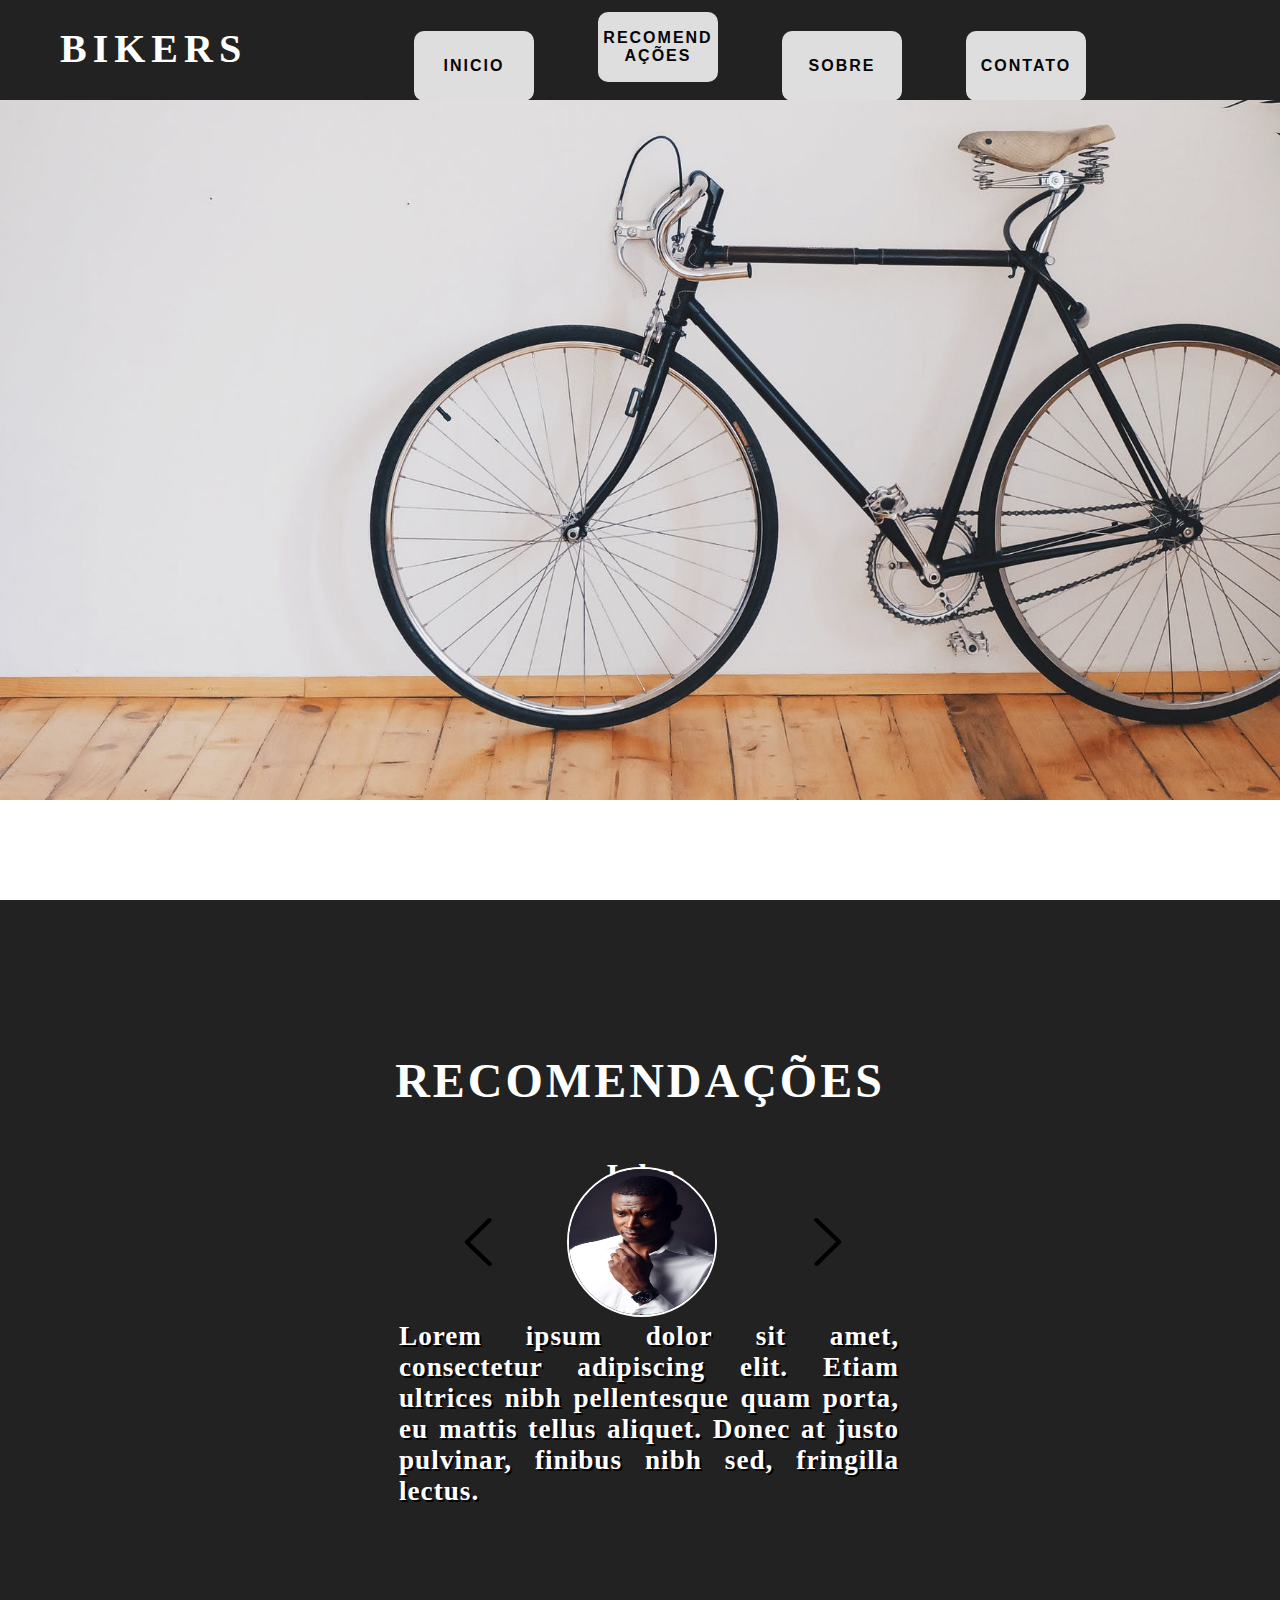
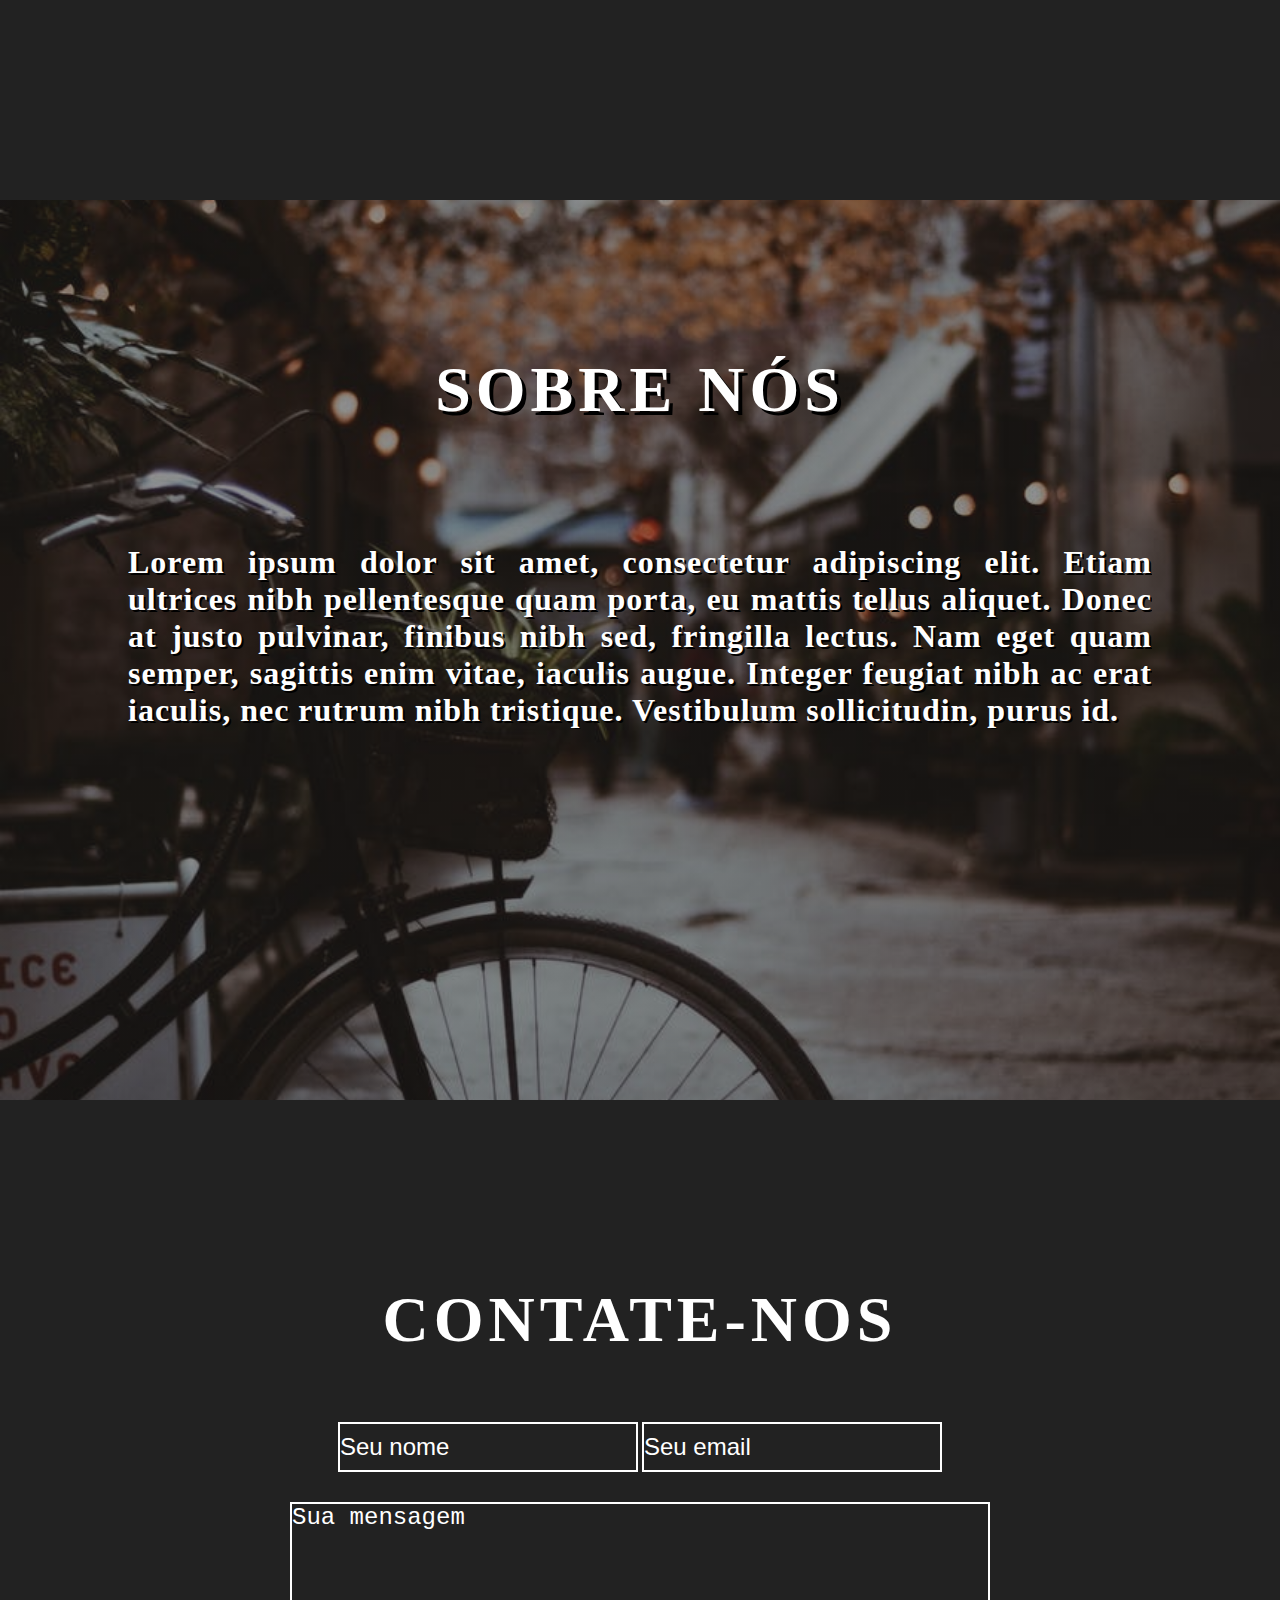
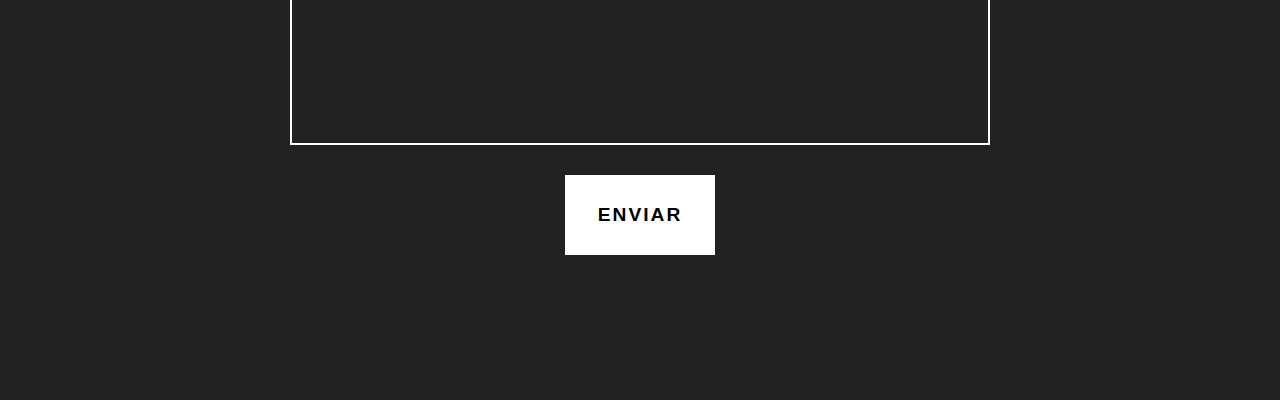
<file: pages/index.html>
<!DOCTYPE html>
<html>
    <head lang="en">
        <title>Bikes</title>
        <meta name="viewport" content="width=device-width initial-scale=1.0">
        <link href="../styles/index.css" rel="stylesheet"/>
        <link href="../styles/banner.css" rel="stylesheet"/>
    </head>
    <body>
        <div>
            <div id="header">
                <div id="banner">
                    <h1>Bikers</h1>
                    <a href="index.html"><button class="banner-button" id="inicio">Inicio</button></a>
                    <a href="index.html#rec">
                        <button class="banner-button" id="recomendacoes">Recomendações</button>
                    </a>
                    <a href="index.html#sobre">
                        <button class="banner-button" id="sobre-button">Sobre</button>
                    </a>
                    <a href="index.html#footer">
                        <button class="banner-button" id="contato-button">Contato</button>
                    </a>
                </div>
            </div>
        </div>
        <div id="rec">
            <h3 id="rec-title">Recomendações</h3>
            <div id="name-ctn">
                <h4 id="person-name">John</h4>
            </div>
            <div id="content-ctn">
                <img id="photo" src="../images/rec/person1.jpeg" width="200px" height="200px"/>
                <img id="arrow-right" class="arrow" src="../images/arrow.png">
                <img id="arrow-left"  class="arrow" src="../images/arrow.png">
                <div id="rec-txt">
                    <p id="txt">
                        Lorem ipsum dolor sit amet, consectetur adipiscing elit. Etiam ultrices nibh pellentesque quam porta, eu mattis tellus
                        aliquet. Donec at justo pulvinar, finibus nibh sed, fringilla lectus.
                    </p>
                </div>
            </div>
        </div>
        <div id="sobre">
            <h3 id="sobre-nos-txt">
                Sobre Nós
            </h3>
            <div id="sobre-nos-ctn">
                <p>
                    Lorem ipsum dolor sit amet, consectetur adipiscing elit. Etiam ultrices nibh pellentesque quam porta, eu mattis tellus
                    aliquet. Donec at justo pulvinar, finibus nibh sed, fringilla lectus. Nam eget quam semper, sagittis enim vitae, iaculis
                    augue. Integer feugiat nibh ac erat iaculis, nec rutrum nibh tristique. Vestibulum sollicitudin, purus id.
                </p>
            </div>
        </div>
        <div id="footer">
            <div id="contact-ctn">
                <h3>Contate-nos</h3>
                <input class="info" type="text" placeholder="Seu nome"/>
                <input class="info" type="email" placeholder="Seu email"/>
                <textarea class="info" id="message" placeholder="Sua mensagem"></textarea>
                <button id="send-msg">Enviar</button>
            </div>
        </div>
        <script src="../scripts/main.js" type="module"></script>
    </body>
</html>
</file>
<file: styles/index.css>
* {
  padding: 0;
  margin: 0;
  box-sizing: border-box;
  font-size: 16px;
  overflow-x: hidden;
}

/* HEADER */

#header {
  width: 100vw;
  height: 100vh;
  background: url("../images/main_wallpaper.jpeg") center;
  transition: height 2s;
}

/* recomendacoes */

#rec {
  width: 100vw;
  height: 100vh;
  background: #222222;
  text-align: center;
  position: relative;
  overflow-y: hidden;
}

#rec-title {
  letter-spacing: 3px;
  color: white;
  text-transform: uppercase;
  text-align: center;
  position: relative;
  top: 17%;
  font-weight: bolder;
  font-size: 2rem;
}

#name-ctn {
  width: 100vw;
  height: 2.2rem;
  position: relative;
  top: 20%;
  overflow-y: hidden;
}

#person-name {
  color: white;
  position: relative;
  font-size: 1.7rem;
  text-align: center;
  letter-spacing: 2px;
  font-weight: bold;
  top: 20%;
  text-shadow: 3px 3px #222222;
}

#content-ctn {
  top: 25%;
  position: relative;
}

#photo {
  width: 200px;
  height: 200px;
  border: 2px solid rgb(255, 255, 255);
  border-radius: 100px;
  position: relative;
  left: 8%;
}

.arrow {
  width: 30px;
  height: 60px;
  position: relative;
  top: -50px;
}

#arrow-right {
  transform: rotate(180deg);
  left: 20%;
}

#arrow-left {
  left: -75%;
}

#rec-txt {
  width: 80;
  height: 195px;
  position: relative;
  top: 22%;
  margin: 0px 15px;
  color: white;
  font-weight: bold;
  font-size: 1.3rem;
  position: relative;
  text-shadow: 2px 2px black;
  letter-spacing: 1px;
  text-align: justify;
}

/* SOBRE */

#sobre {
  width: 100vw;
  height: 100vh;
  position: relative;
  text-shadow: 4px 4px black;
  background: linear-gradient(
      to bottom,
      rgba(34, 34, 34, 0.5),
      rgba(34, 34, 34, 0.5)
    ),
    url(../images/sobre_nos.jpeg) center;
}

h3 {
  letter-spacing: 5px;
  color: white;
  text-transform: uppercase;
  text-align: center;
  position: relative;
  top: 17%;
  font-weight: bolder;
  font-size: 2rem;
}

#sobre-nos-ctn {
  position: relative;
  top: 30%;
  left: 10%;
  width: 80%;
  height: 60%;
  text-align: center;
}

p {
  color: white;
  font-weight: bold;
  font-size: 1.3rem;
  position: relative;
  text-shadow: 2px 2px black;
  letter-spacing: 1px;
  text-align: justify;
}

/* FOOTER */

#footer {
  width: 100vw;
  height: 100vh;
  background: #222222;
  position: absolute;
}

#contact-ctn {
  width: 100%;
  height: 90%;
  position: relative;
  top: 5%;
  text-align: center;
}

.info {
  position: relative;
  outline: none;
  border: 5px solid #222222;
  margin-bottom: 30px;
  height: 7%;
  background: #222222;
  top: 25%;
  color: white;
  border: 2px solid white;
}

.info::placeholder {
  color: white;
}

#message {
  height: 30%;
  resize: none;
  display: block;
  margin-left: auto;
  margin-right: auto;
}

button {
  position: relative;
  background: white;
  border: 3px solid white;
  width: 100px;
  height: 50px;
  color: black;
  text-transform: uppercase;
  font-weight: bolder;
  letter-spacing: 2px;
  text-align: center;
  top: 25%;
}

/* for small height phones */

@media only screen and (max-height: 568px) {
  .content {
    font-size: 1.3rem;
  }
}

/* Tablets */

@media only screen and (min-width: 768px) {
  #header {
    background: url("../images/bike_background_pc.jpeg");
    background-size: cover;
    background-repeat: no-repeat;
    background-position: -400px 0px;
  }

  #menu {
    display: none;
  }

  /* rec */

  #rec-title {
    font-size: 5rem;
  }

  #name-ctn {
    height: 7rem;
  }

  #person-name {
    font-size: 3rem;
  }

  #photo {
    width: 300px;
    height: 300px;
    border-radius: 200px;
    left: 10%;
  }

  .arrow {
    width: 80px;
    height: 130px;
  }

  #arrow-left {
    left: -50%;
  }

  #rec-txt {
    height: 500px;
  }

  #txt {
    font-size: 3rem;
  }

  /* sobre */

  #sobre-nos-txt {
    font-size: 4rem;
  }

  p {
    font-size: 3rem;
  }

  /* contate-nos */
  h3 {
    font-size: 4rem;
  }

  .info {
    width: 300px;
    height: 100px;
    font-size: 2.5rem;
  }

  #message {
    width: 700px;
  }

  #send-msg {
    width: 200px;
    height: 100px;
    font-size: 2rem;
  }
}

/* PCs */

@media only screen and (min-width: 1025px) {
  #header {
    background-position: 0px -100px;
  }

  /* rec */

  #rec-title {
    font-size: 3rem;
  }

  #person-name {
    font-size: 2rem;
  }

  #photo {
    width: 150px;
    height: 150px;
    left: 2.8%;
  }

  #content-ctn {
    top: 100px;
  }

  .arrow {
    width: 30px;
    height: 50px;
    cursor: pointer;
  }

  #arrow-left {
    left: -20%;
  }

  #arrow-right {
    left: 10%;
  }

  #rec-txt {
    width: 500px;
    left: 30%;
  }

  #txt {
    font-size: 1.7rem;
  }
  /* sobre */

  #sobre {
    background-repeat: no-repeat;
    background-size: cover;
  }

  p {
    font-size: 2rem;
  }

  /* contato */
  .info {
    width: 300px;
    height: 50px;
    font-size: 1.5rem;
  }

  #send-msg {
    height: 80px;
    font-size: 1.2rem;
    width: 150px;
    cursor: pointer;
  }
}
</file>
<file: styles/banner.css>
* {
  padding: 0;
  margin: 0;
  box-sizing: border-box;
  font-size: 16px;
  overflow-x: hidden;
}

h1 {
  text-transform: uppercase;
  color: white;
  font-weight: bolder;
  letter-spacing: 6px;
  font-size: 2.5rem;
  position: absolute;
  left: 25%;
  top: 25%;
}

#banner {
  position: fixed;
  z-index: 3;
  width: 100vw;
  height: 100px;
  background: #222222;
  transition: background 800ms;
}

.banner-button {
  display: none;
}

#menu {
  width: 15%;
  height: 50%;
  position: absolute;
  top: 25%;
  left: 6%;
}

.menu-bar {
  position: relative;
  width: 70%;
  height: 20%;
  border: 2px solid #7a918d;
  margin: 5px;
  border-radius: 10px;
  z-index: 99;
}

.menu-bar-top {
  top: 30%;
  transform: rotate(45deg);
  background: white;
  border: none;
}

.menu-bar-bottom {
  transform: rotate(-45deg);
  background: white;
  border: none;
}

.menu-square {
  position: absolute;
  background: #222222;
  opacity: 95%;
  width: 50%;
  height: 88vh;
}

.content {
  margin: 30px;
  text-align: center;
  color: white;
  font-weight: bolder;
  letter-spacing: 3px;
  font-size: 1.5rem;
  display: block;
  text-decoration: none;
  word-break: break-word;
  border-bottom: 1px solid white;
  text-shadow: 5px 5px black;
}

.content-ctn {
  position: relative;
  width: 100%;
  height: 70%;
  top: 15%;
  overflow-y: hidden;
}

@media only screen and (min-width: 768px) and (max-width: 900px) {
  h1 {
    left: 5%;
  }

  #produtos {
    top: 10%;
  }

  #recomendacoes {
    top: 10%;
    font-size: 0.75rem;
  }

  #contato-button {
    top: 10%;
  }

  .banner-button {
    width: 80px;
    height: 70px;
    border-radius: 7px;
    border: 2px solid white;
    position: relative;
    left: 30%;
    margin: 0px 10px;
    display: inline-block;
    word-break: break-word;
    opacity: 85%;
    top: 20%;
  }

  #rec-title {
    font-size: 3.5rem;
  }
  #arrow-right {
    left: 15%;
  }

  #arrow-left {
    left: -55%;
  }

  #txt {
    font-size: 2rem;
  }
}

@media only screen and (min-width: 900px) {
  h1 {
    position: relative;
    left: 60px;
  }

  .banner-button {
    width: 120px;
    height: 70px;
    border-radius: 10px;
    border: 2px solid white;
    position: relative;
    left: 30%;
    margin: 0px 10px;
    display: inline-block;
    top: -25%;
    word-break: break-word;
    opacity: 85%;
  }

  #recomendacoes {
    top: -35px;
  }
}

@media only screen and (min-width: 1025px) {
  .banner-button {
    margin: 0px 30px;
  }

  .banner-button:hover {
    background: #222222;
    color: white;
    transition: background 1s;
    cursor: pointer;
  }
}
</file>
